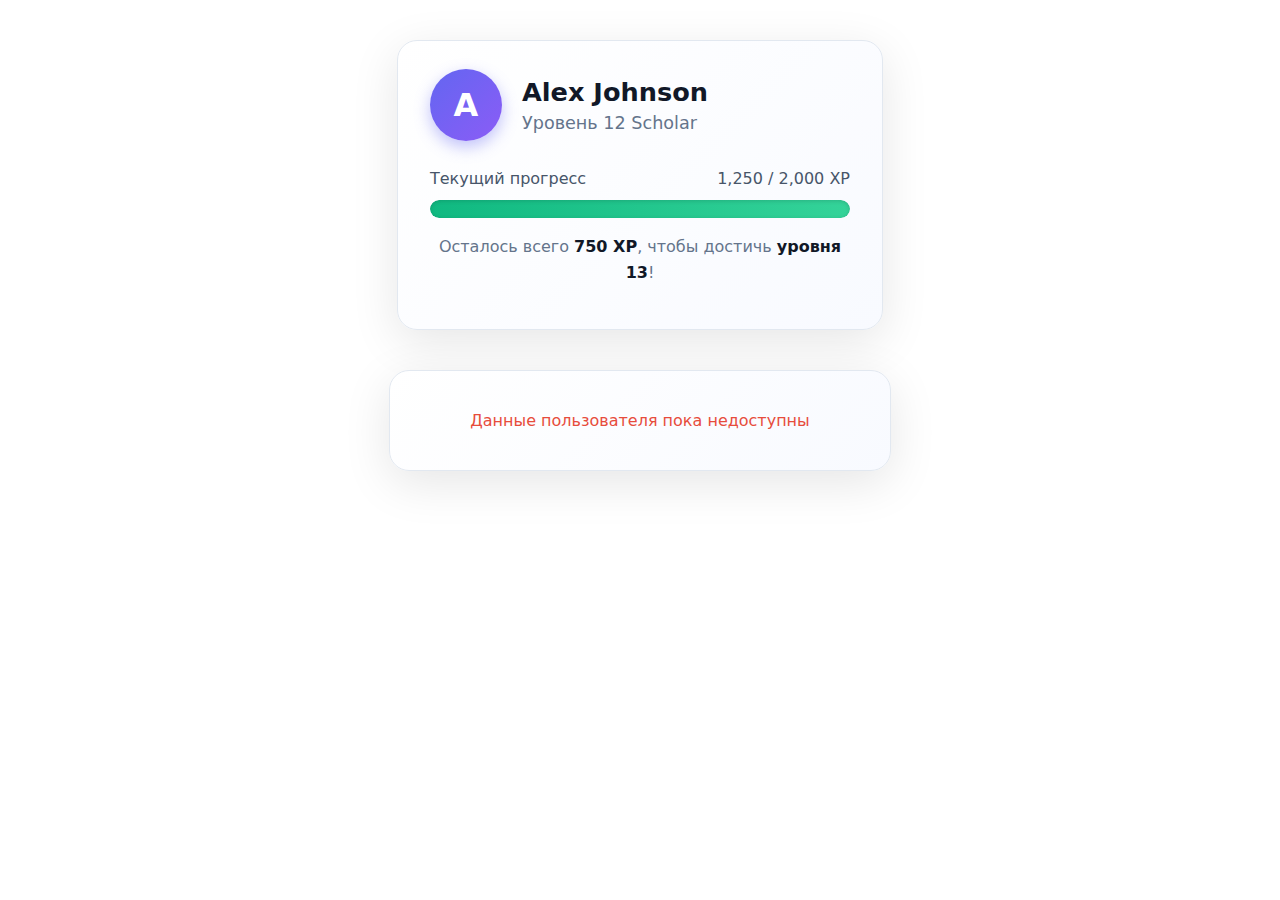
<file: src/main/resources/templates/index.html>
<!DOCTYPE html>
<html lang="ru" xmlns:th="http://www.thymeleaf.org">
<head>
    <meta charset="UTF-8">
    <meta name="viewport" content="width=device-width, initial-scale=1.0">
    <title>Геймификация</title>
    <style>
        .gamification-widget {
            width: 100%;
            max-width: 420px;
            margin: 40px auto;
            background: linear-gradient(135deg, #ffffff 0%, #f8faff 100%);
            border-radius: 20px;
            padding: 28px 32px;
            box-shadow: 0 12px 48px rgba(0, 0, 0, 0.10);
            font-family: system-ui, -apple-system, BlinkMacSystemFont, 'Segoe UI', Roboto, sans-serif;
            color: #1e293b;
            border: 1px solid #e2e8f0;
        }

        .header {
            display: flex;
            align-items: center;
            margin-bottom: 24px;
        }

        .avatar {
            width: 72px;
            height: 72px;
            border-radius: 50%;
            background: linear-gradient(135deg, #6366f1, #8b5cf6);
            display: flex;
            align-items: center;
            justify-content: center;
            font-size: 32px;
            color: white;
            font-weight: bold;
            margin-right: 20px;
            flex-shrink: 0;
            box-shadow: 0 6px 16px rgba(99, 102, 241, 0.4);
        }

        .user-info h2 {
            margin: 0 0 6px 0;
            font-size: 1.6rem;
            font-weight: 700;
            color: #111827;
        }

        .user-info .level {
            font-size: 1.1rem;
            color: #64748b;
            font-weight: 500;
        }

        .progress-section {
            margin: 28px 0 16px;
        }

        .progress-header {
            display: flex;
            justify-content: space-between;
            align-items: center;
            margin-bottom: 12px;
            font-size: 1rem;
            color: #475569;
            font-weight: 500;
        }

        .progress-bar-container {
            height: 18px;
            background: #e2e8f0;
            border-radius: 999px;
            overflow: hidden;
            position: relative;
        }

        .progress-bar {
            height: 100%;
            background: linear-gradient(90deg, #10b981, #34d399);
            border-radius: 999px;
            transition: width 1.2s ease-out;
            box-shadow: inset 0 1px 4px rgba(0, 0, 0, 0.15);
        }

        .progress-text {
            margin-top: 16px;
            font-size: 1rem;
            color: #64748b;
            text-align: center;
            line-height: 1.6;
        }

        .progress-text strong {
            color: #111827;
            font-weight: 600;
        }
    </style>
</head>
<body>

<div class="gamification-widget" th:if="${user}">
    <div class="header">
        <div class="avatar">
            <span th:text="${user.userId?.substring(0,1)?.toUpperCase()} ?: 'A'">A</span>
        </div>
        <div class="user-info">
            <h2 th:text="${user.userId} ?: 'Alex Johnson'">Alex Johnson</h2>
            <span class="level">
                Уровень <span th:text="${user.level} ?: '12'">12</span> Scholar
            </span>
        </div>
    </div>

    <div class="progress-section">
        <div class="progress-header">
            <span>Текущий прогресс</span>
            <span th:text="${user.totalPoints} + ' / 2000 XP'">1,250 / 2,000 XP</span>
        </div>
        <div class="progress-bar-container">
            <div class="progress-bar"
                 th:style="'width: ' + ${user.totalPoints != null ? (user.totalPoints / 2000.0 * 100) : 0} + '%'"
                 th:attr="data-progress=${user.totalPoints != null ? (user.totalPoints / 2000.0 * 100) : 0} + '%'"></div>
        </div>
        <div class="progress-text">
            Осталось всего <strong th:text="${user.totalPoints != null ? (2000 - user.totalPoints) + ' XP' : '???'}">750
            XP</strong>,
            чтобы достичь <strong>уровня <span
                th:text="${user.level != null ? user.level + 1 : '13'}">13</span></strong>!
        </div>
    </div>
</div>

<!-- Если данных нет -->
<div th:unless="${user}" class="gamification-widget" style="text-align:center; color:#e74c3c; padding:40px;">
    Данные пользователя пока недоступны
</div>

<script>
    // Плавная анимация заполнения полоски
    document.addEventListener('DOMContentLoaded', () => {
        const bars = document.querySelectorAll('.progress-bar');
        bars.forEach(bar => {
            const targetWidth = bar.getAttribute('data-progress');
            bar.style.width = '0%';
            setTimeout(() => {
                bar.style.width = targetWidth;
            }, 300);
        });
    });
</script>

</body>
</html>
</file>
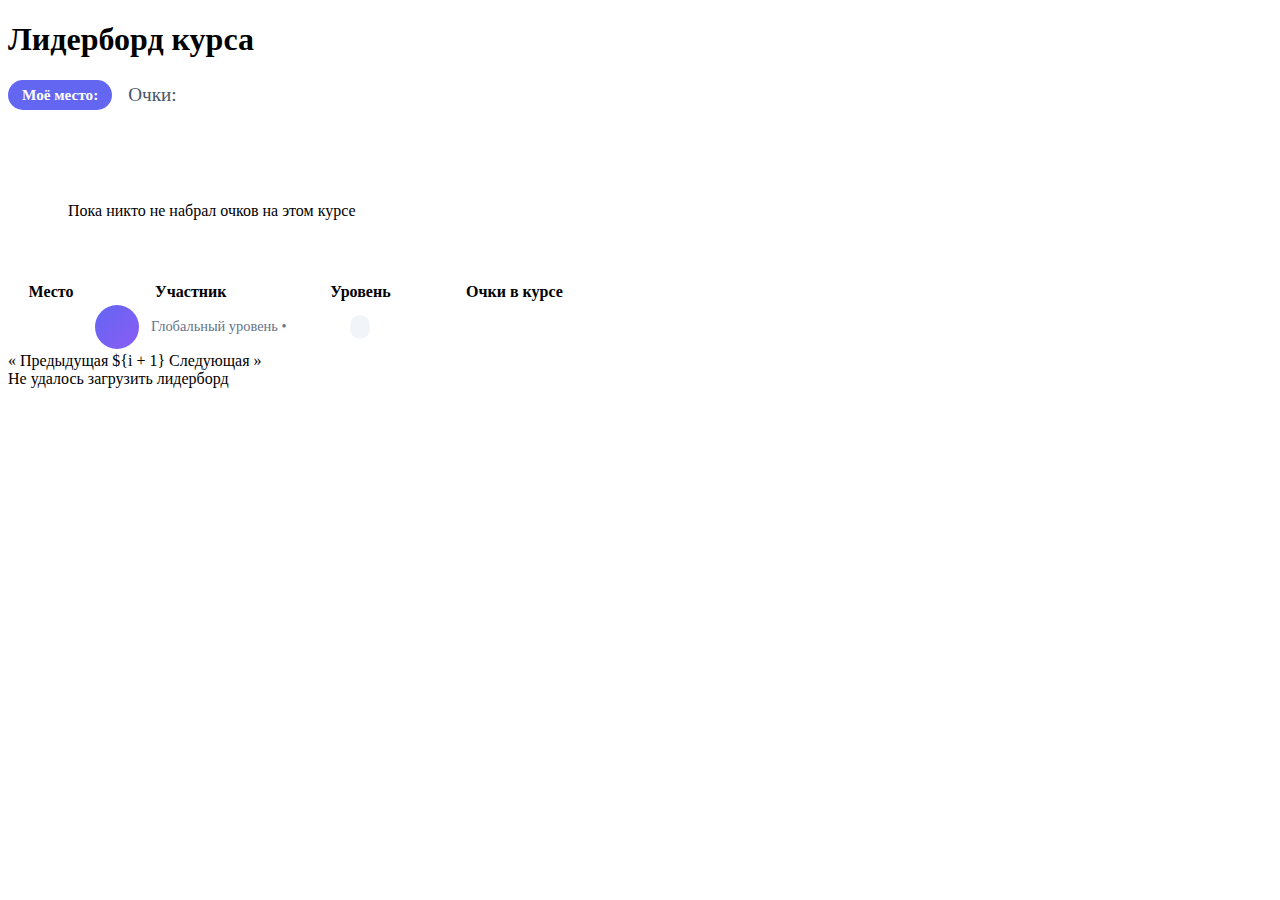
<file: src/main/resources/templates/leaderboard.html>
<!DOCTYPE html>
<html lang="ru" xmlns:th="http://www.thymeleaf.org">
<head>
    <meta charset="UTF-8">
    <meta name="viewport" content="width=device-width, initial-scale=1.0">
    <title>Лидерборд курса</title>
    <link rel="stylesheet" th:href="@{/css/common.css}">
    <link rel="stylesheet" th:href="@{/css/event-types.css}"> <!-- там есть таблица и пагинация -->
    <style>
        /* Дополнительные стили специально под лидерборд */
        .leaderboard-rank {
            font-weight: 700;
            min-width: 3.2rem;
            text-align: center;
            font-size: 1.3rem;
            color: #475569;
        }

        .rank-1 {
            color: #f59e0b;
        }

        .rank-2 {
            color: #94a3b8;
        }

        .rank-3 {
            color: #cd7f32;
        }

        .current-user-row {
            background: #eff6ff !important;
            font-weight: 600;
            border-left: 4px solid #6366f1;
        }

        .my-position-badge {
            background: #6366f1;
            color: white;
            padding: 6px 14px;
            border-radius: 999px;
            font-size: 0.95rem;
            font-weight: 600;
        }

        .leaderboard-avatar {
            width: 44px;
            height: 44px;
            border-radius: 50%;
            background: linear-gradient(135deg, #6366f1, #8b5cf6);
            color: white;
            display: flex;
            align-items: center;
            justify-content: center;
            font-weight: bold;
            font-size: 1.1rem;
            margin-right: 12px;
        }

        .points-cell {
            font-size: 1.25rem;
            font-weight: 700;
            color: #111827;
            text-align: center;
        }

        .level-badge {
            background: #f1f5f9;
            color: #475569;
            padding: 4px 10px;
            border-radius: 999px;
            font-size: 0.9rem;
            font-weight: 500;
        }
    </style>
</head>
<body>

<div class="container">

    <h1 class="page-title">Лидерборд курса</h1>

    <div class="card" th:if="${leaderboard}">

        <!-- Моя позиция (если есть) -->
        <div th:if="${leaderboard.currentUserEntry != null}" style="margin-bottom: 32px;">
            <div style="display: flex; align-items: center; gap: 16px; flex-wrap: wrap;">
                <span class="my-position-badge">
                    Моё место: <strong th:text="${leaderboard.currentUserRank}"></strong>
                </span>
                <span style="font-size: 1.2rem; color: #475569;">
                    Очки: <strong th:text="${leaderboard.currentUserPoints}"></strong>
                </span>
            </div>
        </div>

        <div th:if="${leaderboard.topEntries?.isEmpty()}" class="no-data" style="padding: 60px;">
            Пока никто не набрал очков на этом курсе
        </div>

        <!-- Таблица лидерборда -->
        <div class="table-container" th:unless="${leaderboard.topEntries?.isEmpty()}">
            <table class="data-table">
                <thead>
                <tr>
                    <th style="width: 80px;">Место</th>
                    <th>Участник</th>
                    <th style="width: 140px; text-align: center;">Уровень</th>
                    <th style="width: 160px; text-align: center;">Очки в курсе</th>
                </tr>
                </thead>
                <tbody>
                <tr th:each="entry, iter : ${leaderboard.topEntries}"
                    th:classappend="${entry.isCurrentUser} ? 'current-user-row'">
                    <td class="leaderboard-rank"
                        th:classappend="|
            ${iter.index == 0} ? rank-1 :
            ${iter.index == 1} ? rank-2 :
            ${iter.index == 2} ? rank-3 : '' |
    ">
                        <span th:text="${entry.rank}"></span>
                    <td style="display: flex; align-items: center;">
                        <div class="leaderboard-avatar">
                            <span th:text="${#strings.substring(entry.userId ?: '??', 0, 2)?.toUpperCase()}"></span>
                        </div>
                        <div>
                            <div th:text="${entry.userId ?: '—'}"></div>
                            <div style="font-size: 0.9rem; color: #64748b;" th:if="${entry.globalLevel != null}">
                                Глобальный уровень • <span th:text="${entry.globalLevel}"></span>
                            </div>
                        </div>
                    </td>
                    <td style="text-align: center;">
                        <span class="level-badge" th:text="${entry.globalLevel} ?: '—'"></span>
                    </td>
                    <td class="points-cell" th:text="${entry.pointsInCourse}"></td>
                </tr>
                </tbody>
            </table>
        </div>

        <!-- Пагинация -->
        <div class="pagination" th:if="${leaderboard.totalPages > 1}">
            <a th:href="@{/me/leaderboard/course/{courseId}/groups/{groupId}(courseId=${courseId}, groupId=${groupId}, page=${leaderboard.pageNumber - 1}, size=${leaderboard.pageSize})}"
               th:classappend="${!leaderboard.hasPrevious} ? 'disabled'">« Предыдущая</a>

            <span th:each="i : ${#numbers.sequence(0, leaderboard.totalPages - 1)}">
                <a th:href="@{/me/leaderboard/course/{courseId}/groups/{groupId}(courseId=${courseId}, groupId=${groupId}, page=${i}, size=${leaderboard.pageSize})}"
                   th:classappend="${i == leaderboard.pageNumber} ? 'active'">${i + 1}</a>
            </span>

            <a th:href="@{/me/leaderboard/course/{courseId}/groups/{groupId}(courseId=${courseId}, groupId=${groupId}, page=${leaderboard.pageNumber + 1}, size=${leaderboard.pageSize})}"
               th:classappend="${!leaderboard.hasNext} ? 'disabled'">Следующая »</a>
        </div>

    </div>

    <div class="error-message" th:if="${leaderboard == null}">
        Не удалось загрузить лидерборд
    </div>

</div>

</body>
</html>
</file>
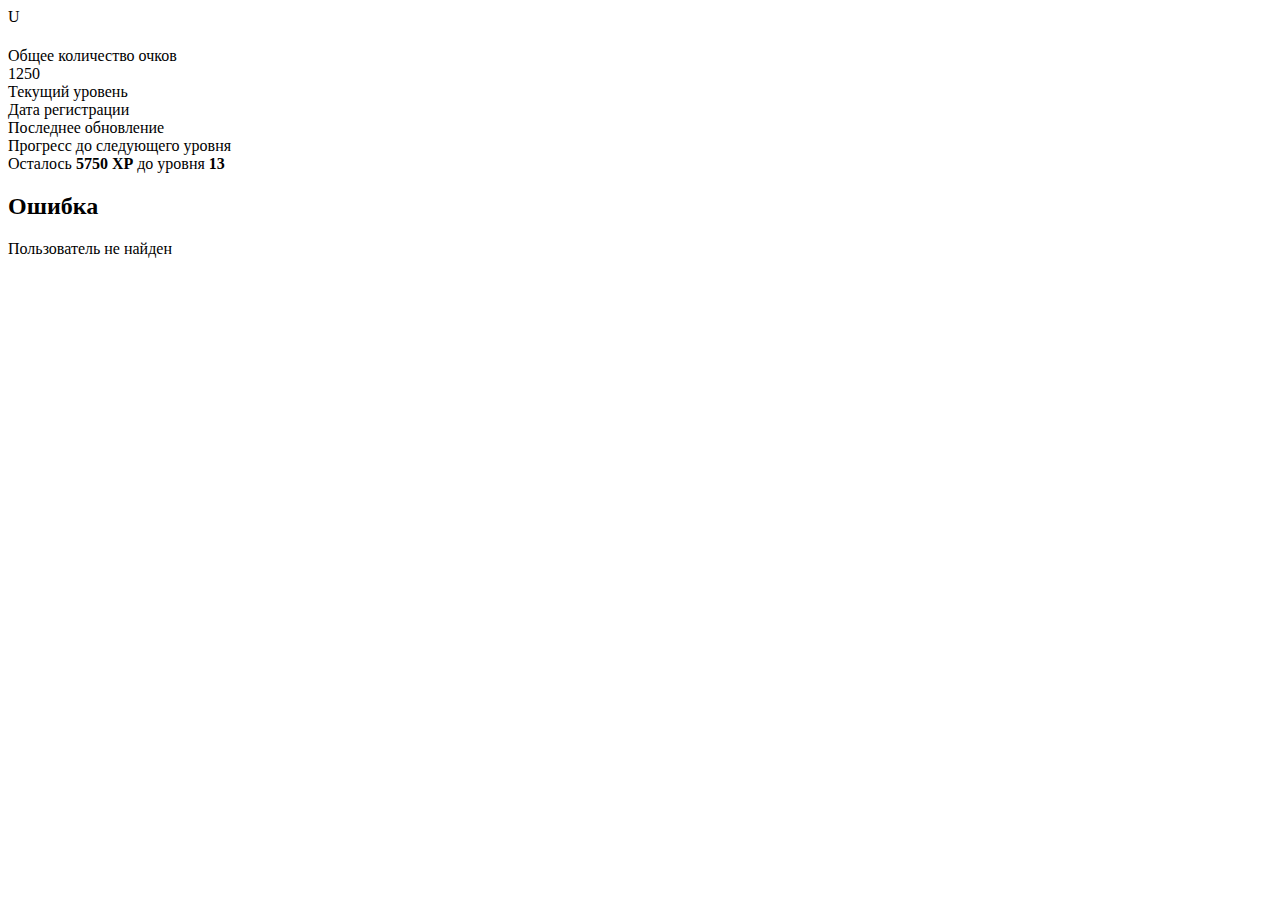
<file: src/main/resources/templates/user-profile.html>
<!DOCTYPE html>
<html lang="ru" xmlns:th="http://www.thymeleaf.org">
<head>
    <meta charset="UTF-8">
    <meta name="viewport" content="width=device-width, initial-scale=1.0">
    <title>Админ: Профиль пользователя</title>
    <link rel="stylesheet" th:href="@{/css/common.css}">
    <link rel="stylesheet" th:href="@{/css/user-profile.css}">
</head>
<body>

<div class="container">
    <div th:if="${user}" class="profile-card">
        <div class="profile-header">
            <div class="avatar">
                <span th:text="${user.userId?.substring(0,1)?.toUpperCase()} ?: 'U'">U</span>
            </div>
            <div class="user-main-info">
                <h1 th:text="${user.userId}"></h1>
                <div class="meta-info">
                    <span class="id-badge" th:text="'UUID: ' + ${user.uuid}"></span>
                </div>
            </div>
        </div>

        <div class="stats-grid">
            <div class="stat-item">
                <div class="stat-label">Общее количество очков</div>
                <div class="stat-value" th:text="${user.totalPoints} ?: '0'">1250</div>
            </div>
            <div class="stat-item">
                <div class="stat-label">Текущий уровень</div>
                <div class="stat-value" th:text="${user.level} ?: '1'"></div>
            </div>
            <div class="stat-item">
                <div class="stat-label">Дата регистрации</div>
                <div class="stat-value" th:text="${user.createdAt != null ? #temporals.format(user.createdAt, 'dd.MM.yyyy HH:mm') : '—'}"></div>
            </div>
            <div class="stat-item">
                <div class="stat-label">Последнее обновление</div>
                <div class="stat-value" th:text="${user.updatedAt != null ? #temporals.format(user.updatedAt, 'dd.MM.yyyy HH:mm') : '—'}"></div>
            </div>
        </div>

        <div class="progress-section">
            <div class="progress-header">
                <span>Прогресс до следующего уровня</span>
                <span th:text="${user.totalPoints} + ' / ' + ${nextLevelThreshold} + ' XP'"></span>
            </div>
            <div class="progress-bar-container">
                <div class="progress-bar"
                     th:style="'width: ' + ${progressPercent} + '%'"
                     th:attr="data-progress=${progressPercent} + '%'"></div>
            </div>
            <div class="progress-text">
                Осталось <strong th:text="${pointsToNext} + ' XP'">5750 XP</strong> до уровня
                <strong th:text="${user.level + 1}">13</strong>
            </div>
        </div>
    </div>

    <!-- Блок ошибки внутри карточки -->
    <div th:if="${error}" class="error-message">
        <h2>Ошибка</h2>
        <p th:text="${error}">Пользователь не найден</p>
    </div>
</div>

<script th:src="@{/js/common.js}"></script>

</body>
</html>
</file>
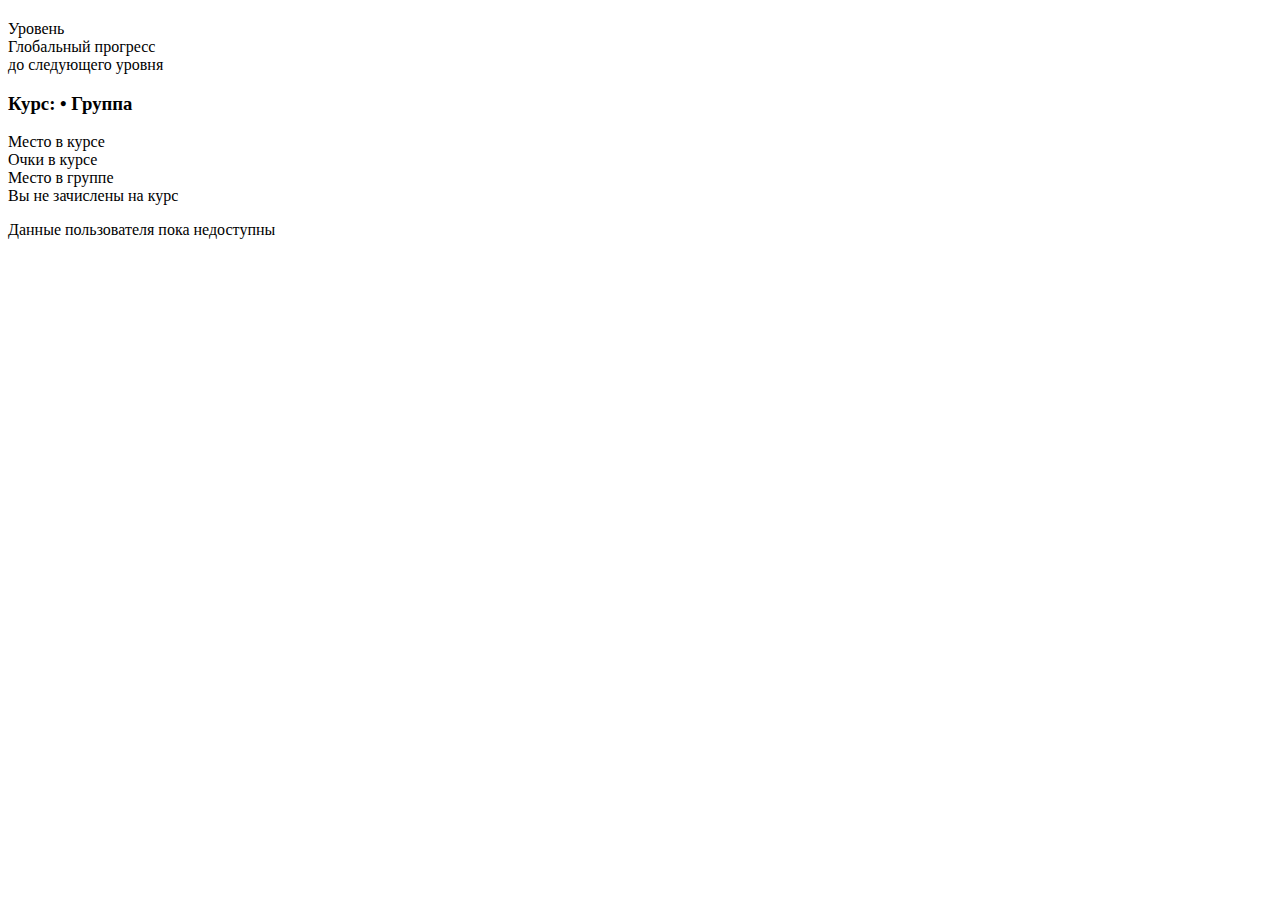
<file: src/main/resources/templates/widget.html>
<!DOCTYPE html>
<html lang="ru" xmlns:th="http://www.thymeleaf.org">
<head>
    <meta charset="UTF-8">
    <meta name="viewport" content="width=device-width, initial-scale=1.0">
    <title>Геймификация</title>
    <link rel="stylesheet" th:href="@{/css/common.css}">
    <link rel="stylesheet" th:href="@{/css/widget.css}">
</head>
<body>

<div class="container">
    <div th:if="${user}" class="gamification-widget">
        <!-- Заголовок: аватар + имя + уровень -->
        <div class="widget-header">
            <div class="avatar">
                <span th:text="${user.userId?.substring(0,1)?.toUpperCase()}"></span>
            </div>
            <div class="user-info">
                <h2 th:text="${user.userId}"></h2>
                <div class="level-info">
                    Уровень <span th:text="${user.level}"></span>
                </div>
            </div>
        </div>

        <!-- Глобальный прогресс (всегда) -->
        <div class="progress-section global-progress">
            <div class="progress-header">
                <span>Глобальный прогресс</span>
                <span th:text="${user.totalPoints} + ' / ' + ${user.pointsToNextLevel} + ' XP'"></span>
            </div>
            <div class="progress-bar-container">
                <div class="progress-bar"
                     th:style="'width: ' + ${user.progressPercent} + '%'"
                     th:attr="data-progress=${user.progressPercent} + '%'"></div>
            </div>
            <div class="progress-text">
                <strong th:text="${user.pointsToNextLevel - user.totalPoints} + ' очков'"></strong>
                до следующего уровня
            </div>

            <!-- Блок курса (только если есть stats) -->
            <div th:if="${stats}" class="course-section">
                <h3 class="course-title">
                    Курс: <strong th:text="${stats.courseId}"></strong>
                    <span th:if="${stats.groupId}" class="group-badge">
                    • Группа <strong th:text="${stats.groupId}"></strong>
                </span>
                </h3>

                <div class="course-stats-grid">
                    <div class="stat-item">
                        <div class="stat-label">Место в курсе</div>
                        <div class="stat-value rank" th:text="${stats.rankInCourse}"></div>
                    </div>

                    <div class="stat-item">
                        <div class="stat-label">Очки в курсе</div>
                        <div class="stat-value points" th:text="${stats.pointsInCourse}"></div>
                    </div>

                    <div th:if="${stats.rankInGroup}" class="stat-item">
                        <div class="stat-label">Место в группе</div>
                        <div class="stat-value rank" th:text="${stats.rankInGroup}"></div>
                    </div>
                </div>

                <!-- Если данных по курсу нет, но courseId был передан -->
                <div th:if="${courseId != null and !stats}" class="warning-message">
                    Вы не зачислены на курс <strong th:text="${courseId}"></strong>
                </div>
            </div>

            <!-- Ошибка -->
            <div th:unless="${user}" class="error-message">
                <p th:if="${error}" th:text="${error}">Данные пользователя пока недоступны</p>
            </div>
        </div>
    </div>
</div>

<script th:src="@{/js/common.js}"></script>

</body>
</html>
</file>
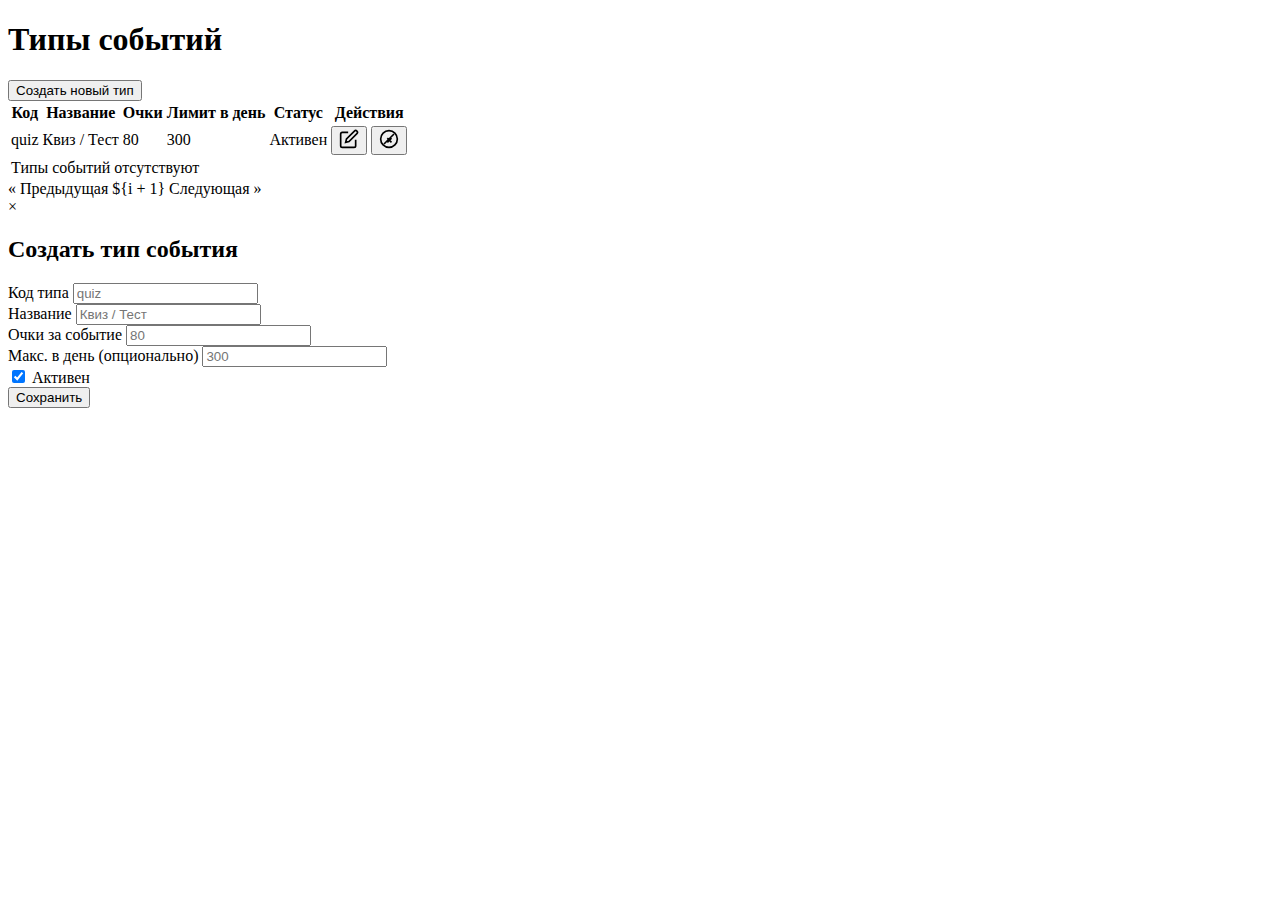
<file: src/main/resources/templates/admin/event-types.html>
<!DOCTYPE html>
<html lang="ru" xmlns:th="http://www.thymeleaf.org">
<head>
    <meta charset="UTF-8">
    <meta name="viewport" content="width=device-width, initial-scale=1.0">
    <title>Админ: Типы событий</title>
    <link rel="stylesheet" th:href="@{/css/common.css}">
</head>
<body>

<div class="container">
    <h1 class="page-title">Типы событий</h1>

    <!-- Кнопка создания -->
    <div class="actions-bar">
        <button class="btn btn-primary" onclick="openCreateModal()">Создать новый тип</button>
    </div>

    <!-- Таблица типов -->
    <div class="table-container">
        <table class="data-table">
            <thead>
            <tr>
                <th>Код</th>
                <th>Название</th>
                <th>Очки</th>
                <th>Лимит в день</th>
                <th>Статус</th>
                <th>Действия</th>
            </tr>
            </thead>
            <tbody>
            <tr th:each="type : ${types}">
                <td th:text="${type.typeCode}">quiz</td>
                <td th:text="${type.displayName}">Квиз / Тест</td>
                <td th:text="${type.points}">80</td>
                <td th:text="${type.maxDailyPoints} ?: 'Без лимита'">300</td>
                <td>
                    <span th:classappend="${type.active} ? 'status-active' : 'status-inactive'"
                          th:text="${type.active} ? 'Активен' : 'Отключён'">Активен</span>
                </td>
                <td class="actions-cell">
                    <button class="icon-btn edit"
                            th:attr="data-id=${type.uuid}"
                            onclick="openEditModal(this)"
                            title="Редактировать тип события">
                        <svg width="20" height="20" viewBox="0 0 24 24" fill="none" stroke="currentColor"
                             stroke-width="2">
                            <path d="M11 4H4a2 2 0 0 0-2 2v14a2 2 0 0 0 2 2h14a2 2 0 0 0 2-2v-7"></path>
                            <path d="M18.5 2.5a2.121 2.121 0 0 1 3 3L12 15l-4 1 1-4 9.5-9.5z"></path>
                        </svg>
                    </button>

                    <button class="icon-btn deactivate"
                            th:attr="data-id=${type.uuid}"
                            onclick="deactivateType(this)"
                            title="Деактивировать тип события">
                        <svg width="20" height="20" viewBox="0 0 24 24" fill="none" stroke="currentColor"
                             stroke-width="2">
                            <path d="M10 11l5 5m0-5l-5 5M6 18l12-12"></path>
                            <circle cx="12" cy="12" r="10"></circle>
                        </svg>
                    </button>
                </td>
            </tr>
            <tr th:if="${types.isEmpty()}">
                <td colspan="6" class="no-data">Типы событий отсутствуют</td>
            </tr>
            </tbody>
        </table>
    </div>

    <!-- Пагинация -->
    <div class="pagination" th:if="${page.totalPages > 1}">
        <a th:href="@{/admin/event-types(page=${page.number - 1}, size=${page.size})}"
           th:classappend="${page.first} ? 'disabled'">« Предыдущая</a>

        <span th:each="i : ${#numbers.sequence(0, page.totalPages - 1)}">
            <a th:href="@{/admin/event-types(page=${i}, size=${page.size})}"
               th:classappend="${i == page.number} ? 'active'">${i + 1}</a>
        </span>

        <a th:href="@{/admin/event-types(page=${page.number + 1}, size=${page.size})}"
           th:classappend="${page.last} ? 'disabled'">Следующая »</a>
    </div>
</div>

<!-- Модальное окно создания/редактирования -->
<div id="eventTypeModal" class="modal">
    <div class="modal-content">
        <span class="close" onclick="closeModal()">&times;</span>
        <h2 id="modalTitle">Создать тип события</h2>

        <form id="eventTypeForm">
            <input type="hidden" id="modalId" name="id">

            <div class="form-group">
                <label for="typeCode">Код типа</label>
                <input type="text" id="typeCode" name="typeCode" required placeholder="quiz">
            </div>

            <div class="form-group">
                <label for="displayName">Название</label>
                <input type="text" id="displayName" name="displayName" required placeholder="Квиз / Тест">
            </div>

            <div class="form-group">
                <label for="points">Очки за событие</label>
                <input type="number" id="points" name="points" min="1" required placeholder="80">
            </div>

            <div class="form-group">
                <label for="maxDailyPoints">Макс. в день (опционально)</label>
                <input type="number" id="maxDailyPoints" name="maxDailyPoints" min="0" placeholder="300">
            </div>

            <div class="form-group checkbox-group">
                <label class="checkbox-label">
                    <input type="checkbox" id="active" name="active" checked>
                    <span>Активен</span>
                </label>
            </div>

            <button type="button" class="btn btn-primary" onclick="saveEventType()">Сохранить</button>
        </form>
    </div>
</div>

<script th:src="@{/js/event-types.js}"></script>

</body>
</html>
</file>
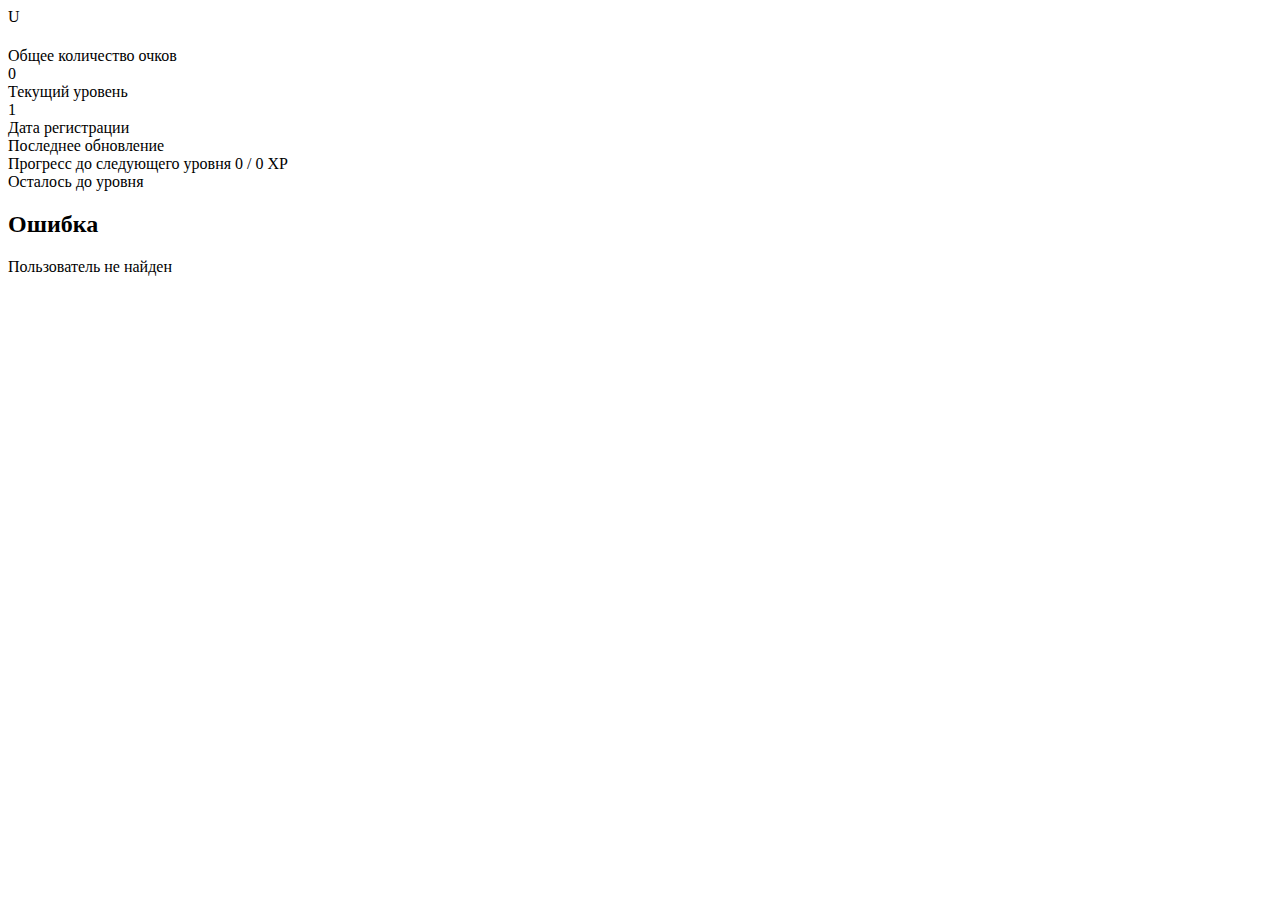
<file: src/main/resources/templates/admin/user-profile.html>
<!DOCTYPE html>
<html lang="ru" xmlns:th="http://www.thymeleaf.org">
<head>
    <meta charset="UTF-8">
    <meta name="viewport" content="width=device-width, initial-scale=1.0">
    <title>Админ: Профиль пользователя</title>
    <link rel="stylesheet" th:href="@{/css/common.css}">
    <link rel="stylesheet" th:href="@{/css/user-profile.css}">
</head>
<body>

<div class="container">
    <div th:if="${user}" class="profile-card">
        <div class="profile-header">
            <div class="avatar">
                <span th:text="${user.userId?.substring(0,1)?.toUpperCase()} ?: 'U'">U</span>
            </div>
            <div class="user-main-info">
                <h1 th:text="${user.userId}"></h1>
                <div class="meta-info">
                    <span class="id-badge" th:text="'UUID: ' + ${user.uuid}"></span></div>
            </div>
        </div>

        <div class="stats-grid">
            <div class="stat-item">
                <div class="stat-label">Общее количество очков</div>
                <div class="stat-value" th:text="${user.totalPoints} ?: '0'">0</div>
            </div>
            <div class="stat-item">
                <div class="stat-label">Текущий уровень</div>
                <div class="stat-value" th:text="${user.level} ?: '1'">1</div>
            </div>
            <div class="stat-item">
                <div class="stat-label">Дата регистрации</div>
                <div class="stat-value" th:text="${user.createdAt != null ? #temporals.format(user.createdAt, 'dd.MM.yyyy HH:mm') : '—'}"></div>
            </div>
            <div class="stat-item">
                <div class="stat-label">Последнее обновление</div>
                <div class="stat-value" th:text="${user.updatedAt != null ? #temporals.format(user.updatedAt, 'dd.MM.yyyy HH:mm') : '—'}"></div>
            </div>
        </div>

        <div class="progress-section">
            <div class="progress-header">
                <span>Прогресс до следующего уровня</span>
                <span th:text="${user.totalPoints} + ' / ' + ${user.pointsToNextLevel} + ' XP'">0 / 0 XP</span>
            </div>
            <div class="progress-bar-container">
                <div class="progress-bar"
                     th:style="'width: ' + ${user.progressPercent} + '%'"
                     th:attr="data-progress=${user.progressPercent} + '%'"></div>
            </div>
            <div class="progress-text">
                Осталось <strong th:text="${user.pointsToNextLevel - user.totalPoints} + ' XP'"></strong>
                до уровня <strong th:text="${user.level + 1}"></strong>
            </div>
        </div>
    </div>

    <!-- Блок ошибки внутри карточки -->
    <div th:if="${error}" class="error-message">
        <h2>Ошибка</h2>
        <p th:text="${error}">Пользователь не найден</p>
    </div>
</div>

<script th:src="@{/js/common.js}"></script>

</body>
</html>
</file>
